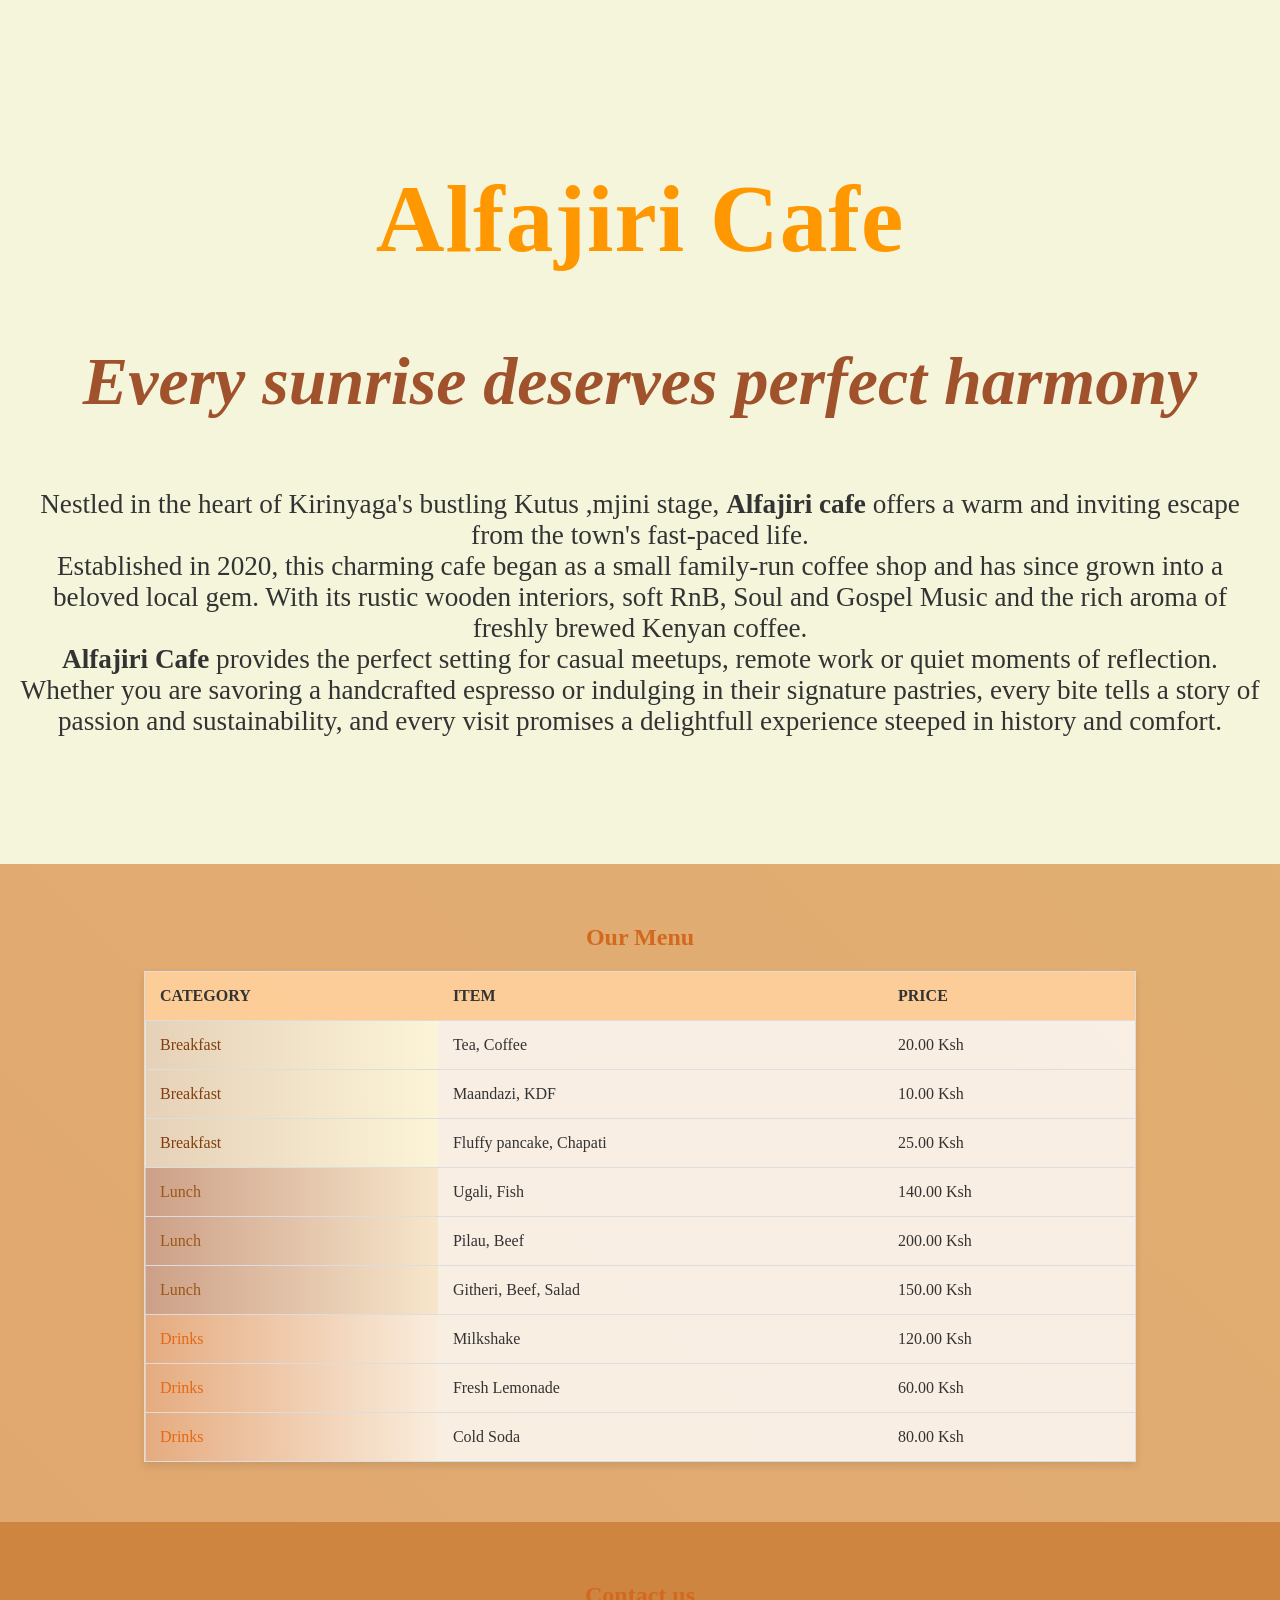
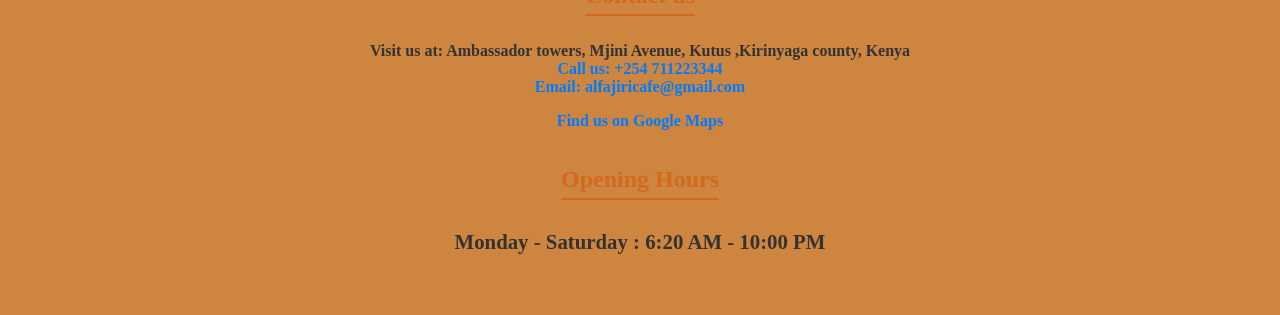
<file: index.html>
<!DOCTYPE html>
<html lang="en">
    <head>
       <meta charset="UTF-8">
       <meta name="viewport" content="width=device-width, initial-scale=1.0">
       <title>Alfajiri Cafe </title>
       <link rel="stylesheet" href="style.css">
    </head>

    <body>
        <header>
          <div class="header-content">
            <h1>Alfajiri Cafe </h1>
            <p class="harmony">Every sunrise deserves perfect harmony</p>
            <p>
                Nestled in the heart of Kirinyaga's bustling Kutus ,mjini stage, <b>Alfajiri cafe</b> 
                offers a warm and inviting escape from the town's fast-paced life.<br>
                Established in 2020, this charming cafe began as a small family-run 
                coffee shop and has since grown into a beloved local gem. With its rustic wooden interiors,
                soft RnB, Soul and Gospel Music and the rich aroma of freshly brewed Kenyan coffee.<br>
                <b>Alfajiri Cafe</b> provides the perfect setting for casual meetups, remote work or 
                quiet moments of reflection. Whether you are savoring a handcrafted espresso or indulging
                 in their signature pastries, every bite tells a story of passion and sustainability, and
                  every visit promises a delightfull experience steeped in history and comfort.  
            </p>
          </div>
        </header>

        <section id="menu">
            <h2>Our Menu</h2>
            <table>
                <thead>
                    <tr>
                        <th>CATEGORY</th>
                        <th>ITEM </th>
                        <th>PRICE</th>
                    </tr>
                </thead>
                <tbody>
                    <tr>
                        <td class="breakfast">Breakfast</td>
                        <td>Tea, Coffee</td>
                        <td> 20.00 Ksh</td>
                    </tr>
                    <tr>
                        <td class="breakfast">Breakfast</td>
                        <td>Maandazi, KDF</td>
                        <td> 10.00 Ksh </td>
                    </tr>
                    <tr>
                        <td class="breakfast">Breakfast</td>
                        <td>Fluffy pancake, Chapati</td>
                        <td> 25.00 Ksh</td>
                    </tr>
                    <tr>
                        <td class="lunch">Lunch</td>
                        <td> Ugali, Fish </td>
                        <td> 140.00 Ksh</td>
                    </tr> 
                    <tr>
                        <td class="lunch">Lunch</td>
                        <td>Pilau, Beef</td>
                        <td> 200.00 Ksh</td>
                    </tr> 
                    <tr>
                        <td class="lunch">Lunch</td>
                        <td>Githeri, Beef, Salad</td>
                        <td> 150.00 Ksh</td>
                    </tr> 
                    <tr>
                        <td class="drinks">Drinks</td>
                        <td> Milkshake </td>
                        <td> 120.00 Ksh</td>
                    </tr> 
                    <tr>
                        <td class="drinks">Drinks</td>
                        <td>Fresh Lemonade</td>
                        <td> 60.00 Ksh</td>
                    </tr> 
                    <tr>
                        <td class="drinks">Drinks</td>
                        <td>Cold Soda</td>
                        <td> 80.00 Ksh</td>
                    </tr>
                </tbody>
            </table>
        </section>

        <section id="contact">
            <h2>Contact us</h2>
            <p><b>Visit us at: Ambassador towers, Mjini Avenue, Kutus ,Kirinyaga county, Kenya</b><br>
              <a href="tel:+254 711223344" class="contact-link">Call us: +254 711223344</a><br>
              <a href="mailto:alfajiricafe@gmail.com" class="contact-link">Email: alfajiricafe@gmail.com</a></p>
            <p><a href="https://www.google.com/maps/place/Kutus,+Kirinyaga+County,+Kenya" target="_blank" class="map-link">
                Find us on Google Maps
            </a></p>
            <h2>Opening Hours</h2>
            <p class="opening">Monday - Saturday : 6:20 AM - 10:00 PM</p>
        </section>       
    </body>
</html>
</file>
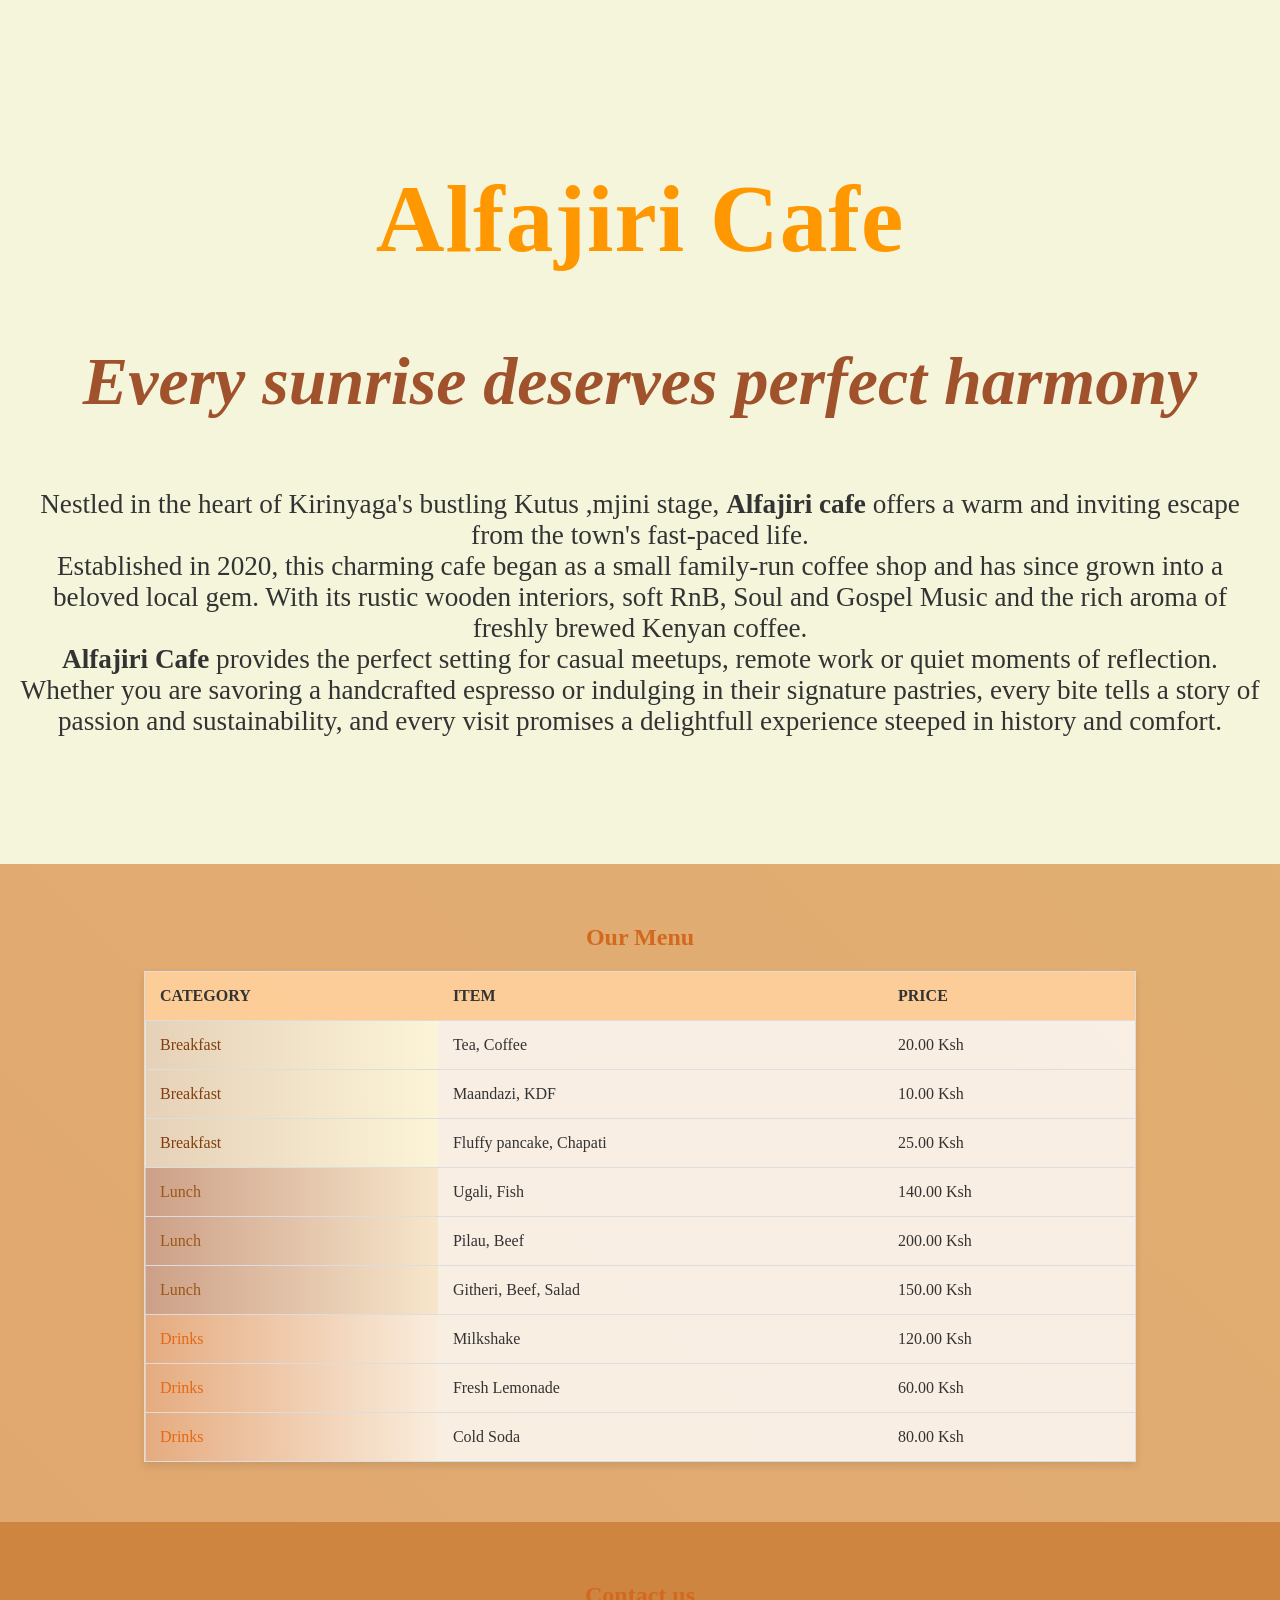
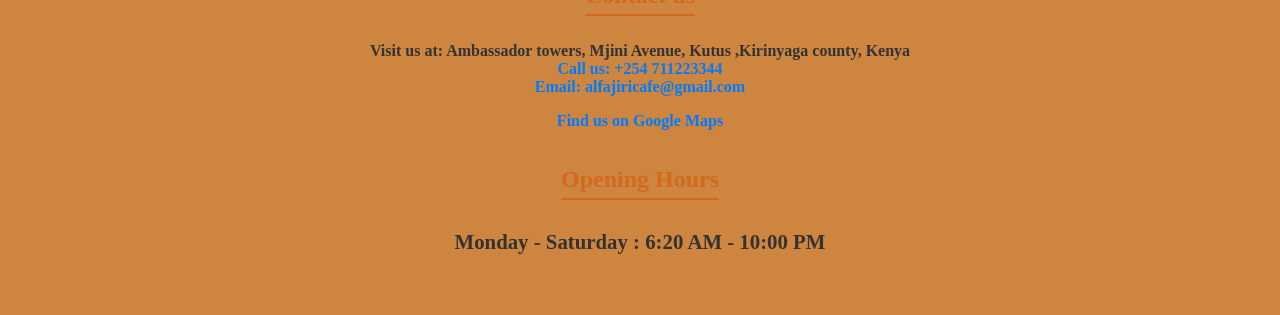
<file: Alfajiri Cafe.html>
<!DOCTYPE html>
<html lang="en">
    <head>
       <meta charset="UTF-8">
       <meta name="viewport" content="width=device-width, initial-scale=1.0">
       <title>Alfajiri Cafe </title>
       <link rel="stylesheet" href="Alfajiri Cafe.css">
    </head>

    <body>
        <header>
          <div class="header-content">
            <h1>Alfajiri Cafe </h1>
            <p class="harmony">Every sunrise deserves perfect harmony</p>
            <p>
                Nestled in the heart of Kirinyaga's bustling Kutus ,mjini stage, <b>Alfajiri cafe</b> 
                offers a warm and inviting escape from the town's fast-paced life.<br>
                Established in 2020, this charming cafe began as a small family-run 
                coffee shop and has since grown into a beloved local gem. With its rustic wooden interiors,
                soft RnB, Soul and Gospel Music and the rich aroma of freshly brewed Kenyan coffee.<br>
                <b>Alfajiri Cafe</b> provides the perfect setting for casual meetups, remote work or 
                quiet moments of reflection. Whether you are savoring a handcrafted espresso or indulging
                 in their signature pastries, every bite tells a story of passion and sustainability, and
                  every visit promises a delightfull experience steeped in history and comfort.  
            </p>
          </div>
        </header>

        <section id="menu">
            <h2>Our Menu</h2>
            <table>
                <thead>
                    <tr>
                        <th>CATEGORY</th>
                        <th>ITEM </th>
                        <th>PRICE</th>
                    </tr>
                </thead>
                <tbody>
                    <tr>
                        <td class="breakfast">Breakfast</td>
                        <td>Tea, Coffee</td>
                        <td> 20.00 Ksh</td>
                    </tr>
                    <tr>
                        <td class="breakfast">Breakfast</td>
                        <td>Maandazi, KDF</td>
                        <td> 10.00 Ksh </td>
                    </tr>
                    <tr>
                        <td class="breakfast">Breakfast</td>
                        <td>Fluffy pancake, Chapati</td>
                        <td> 25.00 Ksh</td>
                    </tr>
                    <tr>
                        <td class="lunch">Lunch</td>
                        <td> Ugali, Fish </td>
                        <td> 140.00 Ksh</td>
                    </tr> 
                    <tr>
                        <td class="lunch">Lunch</td>
                        <td>Pilau, Beef</td>
                        <td> 200.00 Ksh</td>
                    </tr> 
                    <tr>
                        <td class="lunch">Lunch</td>
                        <td>Githeri, Beef, Salad</td>
                        <td> 150.00 Ksh</td>
                    </tr> 
                    <tr>
                        <td class="drinks">Drinks</td>
                        <td> Milkshake </td>
                        <td> 120.00 Ksh</td>
                    </tr> 
                    <tr>
                        <td class="drinks">Drinks</td>
                        <td>Fresh Lemonade</td>
                        <td> 60.00 Ksh</td>
                    </tr> 
                    <tr>
                        <td class="drinks">Drinks</td>
                        <td>Cold Soda</td>
                        <td> 80.00 Ksh</td>
                    </tr>
                </tbody>
            </table>
        </section>

        <section id="contact">
            <h2>Contact us</h2>
            <p><b>Visit us at: Ambassador towers, Mjini Avenue, Kutus ,Kirinyaga county, Kenya</b><br>
              <a href="tel:+254 711223344" class="contact-link">Call us: +254 711223344</a><br>
              <a href="mailto:alfajiricafe@gmail.com" class="contact-link">Email: alfajiricafe@gmail.com</a></p>
            <p><a href="https://www.google.com/maps/place/Kutus,+Kirinyaga+County,+Kenya" target="_blank" class="map-link">
                Find us on Google Maps
            </a></p>
            <h2>Opening Hours</h2>
            <p class="opening">Monday - Saturday : 6:20 AM - 10:00 PM</p>
        </section>       
    </body>
</html>
</file>
<file: style.css>
Body {
    Font-family: ‘Segoe UI’;
    Margin: 0;
    Padding: 0;
    Background: linear-gradient(45deg, #e0a66f, #e2b273); 
    Color: #333;
}

Header {
    Background-color: #f5f5dc; 
    Color: #333;
    Font-size: 1.7em;
    Text-align: center;
    Padding: 100px 20px;
}

Header h1 {
    Font-size: 3.5em; 
    Margin-bottom: 10px;
    Color: #ff9800; 
    Font-family: ‘Montserrat’ ; 
    Font-weight: 700;
    Letter-spacing: 1px;
}

.harmony {
    Font-size: 2.5em;
    Font-style: italic;
    Font-weight: 700;
    Color: #a0522d; 
    Font-family: 'segoe script',cursive;
}

#menu {
    Padding: 40px 20px;
    Text-align: center;
}

#menu h2 {
    Color: #d2691e; 
    Margin-bottom: 20px;
    font-weight: bolder;
    font-family: 'Dancing Script', cursive;
}

Table {
    Width: 80%;
    Margin: 20px auto;
    Border-collapse: collapse;
    Background-color: rgba(255, 255, 255, 0.8); 
    Box-shadow: 0 4px 8px rgba(0, 0, 0, 0.1);
    Border: 1px solid #ddd;
}

Th, td {
    Padding: 15px;
    Text-align: left;
    Border-bottom: 1px solid #ddd;
    Transition: transform 0.3s ease;
}

Th {
    Background-color: #ffb05688;
    Font-weight: bold;
    font-family: Cochin; 
}

Td {
    font-family: 'Lucida Sans';
}

Tr:hover td {
    Transform: scale(1.02);
}

.breakfast {
    Background: linear-gradient(to right, rgba(210, 180, 140, 0.5), rgba(255, 250, 205, 0.5)); 
    Color: #813e0e; 
}

.lunch {
    Background: linear-gradient(to right, rgba(160, 82, 45, 0.5), rgba(245, 222, 179, 0.5)); 
    Color: #9b5717; 
}

.drinks {
    Background: linear-gradient(to right, rgba(210, 105, 30, 0.5), rgba(250, 235, 215, 0.5)); 
    Color: #e46912; 
}

#contact {
    Padding: 40px 20px;
    Text-align: center;
    background-color: peru;
}

#contact h2 {
    Color: #d2691e;
    Margin-bottom: 10px;
    Border-bottom: 2px solid #d2691e;
    Padding-bottom: 5px;
    display: inline-block;
    font-weight: bolder;
    font-family: 'lobster',cursive;
}

.map-link, .contact-link {
    Color: #007bff;
    Text-decoration: none;
    Font-weight: bold;
    font-family: 'Times New Roman', Times, serif;
    Transition: color 0.3s ease, text-decoration 0.3s ease;
}

.map-link:hover, .contact-link:hover {
    Color: #0056b3;
    Text-decoration: underline;
    te
}

.opening {
    Font-size: 1.3em;
    Font-weight: bold;
}
</file>
<file: Alfajiri Cafe.css>
Body {
    Font-family: ‘Segoe UI’;
    Margin: 0;
    Padding: 0;
    Background: linear-gradient(45deg, #e0a66f, #e2b273); 
    Color: #333;
}

Header {
    Background-color: #f5f5dc; 
    Color: #333;
    Font-size: 1.7em;
    Text-align: center;
    Padding: 100px 20px;
}

Header h1 {
    Font-size: 3.5em; 
    Margin-bottom: 10px;
    Color: #ff9800; 
    Font-family: ‘Montserrat’ ; 
    Font-weight: 700;
    Letter-spacing: 1px;
}

.harmony {
    Font-size: 2.5em;
    Font-style: italic;
    Font-weight: 700;
    Color: #a0522d; 
    Font-family: 'segoe script',cursive;
}

#menu {
    Padding: 40px 20px;
    Text-align: center;
}

#menu h2 {
    Color: #d2691e; 
    Margin-bottom: 20px;
    font-weight: bolder;
    font-family: 'Dancing Script', cursive;
}

Table {
    Width: 80%;
    Margin: 20px auto;
    Border-collapse: collapse;
    Background-color: rgba(255, 255, 255, 0.8); 
    Box-shadow: 0 4px 8px rgba(0, 0, 0, 0.1);
    Border: 1px solid #ddd;
}

Th, td {
    Padding: 15px;
    Text-align: left;
    Border-bottom: 1px solid #ddd;
    Transition: transform 0.3s ease;
}

Th {
    Background-color: #ffb05688;
    Font-weight: bold;
    font-family: Cochin; 
}

Td {
    font-family: 'Lucida Sans';
}

Tr:hover td {
    Transform: scale(1.02);
}

.breakfast {
    Background: linear-gradient(to right, rgba(210, 180, 140, 0.5), rgba(255, 250, 205, 0.5)); 
    Color: #813e0e; 
}

.lunch {
    Background: linear-gradient(to right, rgba(160, 82, 45, 0.5), rgba(245, 222, 179, 0.5)); 
    Color: #9b5717; 
}

.drinks {
    Background: linear-gradient(to right, rgba(210, 105, 30, 0.5), rgba(250, 235, 215, 0.5)); 
    Color: #e46912; 
}

#contact {
    Padding: 40px 20px;
    Text-align: center;
    background-color: peru;
}

#contact h2 {
    Color: #d2691e;
    Margin-bottom: 10px;
    Border-bottom: 2px solid #d2691e;
    Padding-bottom: 5px;
    display: inline-block;
    font-weight: bolder;
    font-family: 'lobster',cursive;
}

.map-link, .contact-link {
    Color: #007bff;
    Text-decoration: none;
    Font-weight: bold;
    font-family: 'Times New Roman', Times, serif;
    Transition: color 0.3s ease, text-decoration 0.3s ease;
}

.map-link:hover, .contact-link:hover {
    Color: #0056b3;
    Text-decoration: underline;
    te
}

.opening {
    Font-size: 1.3em;
    Font-weight: bold;
}
</file>
